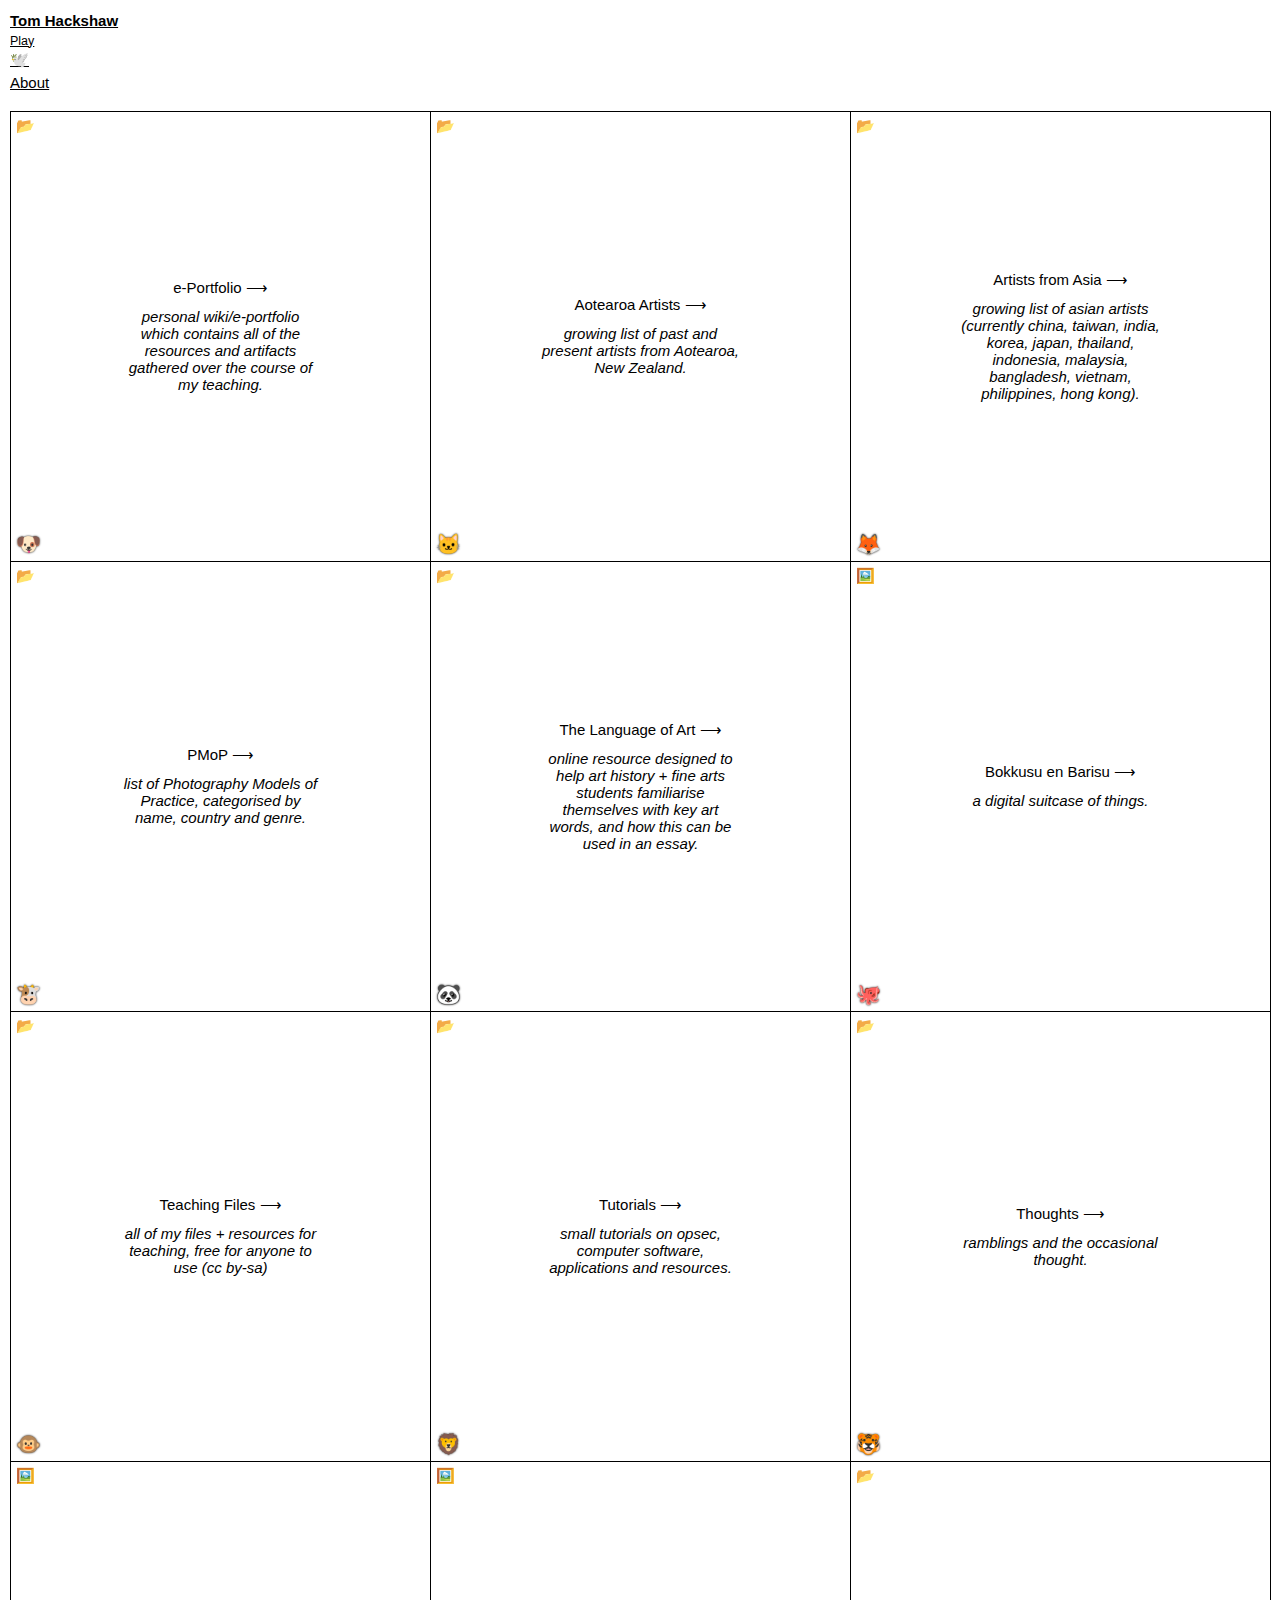
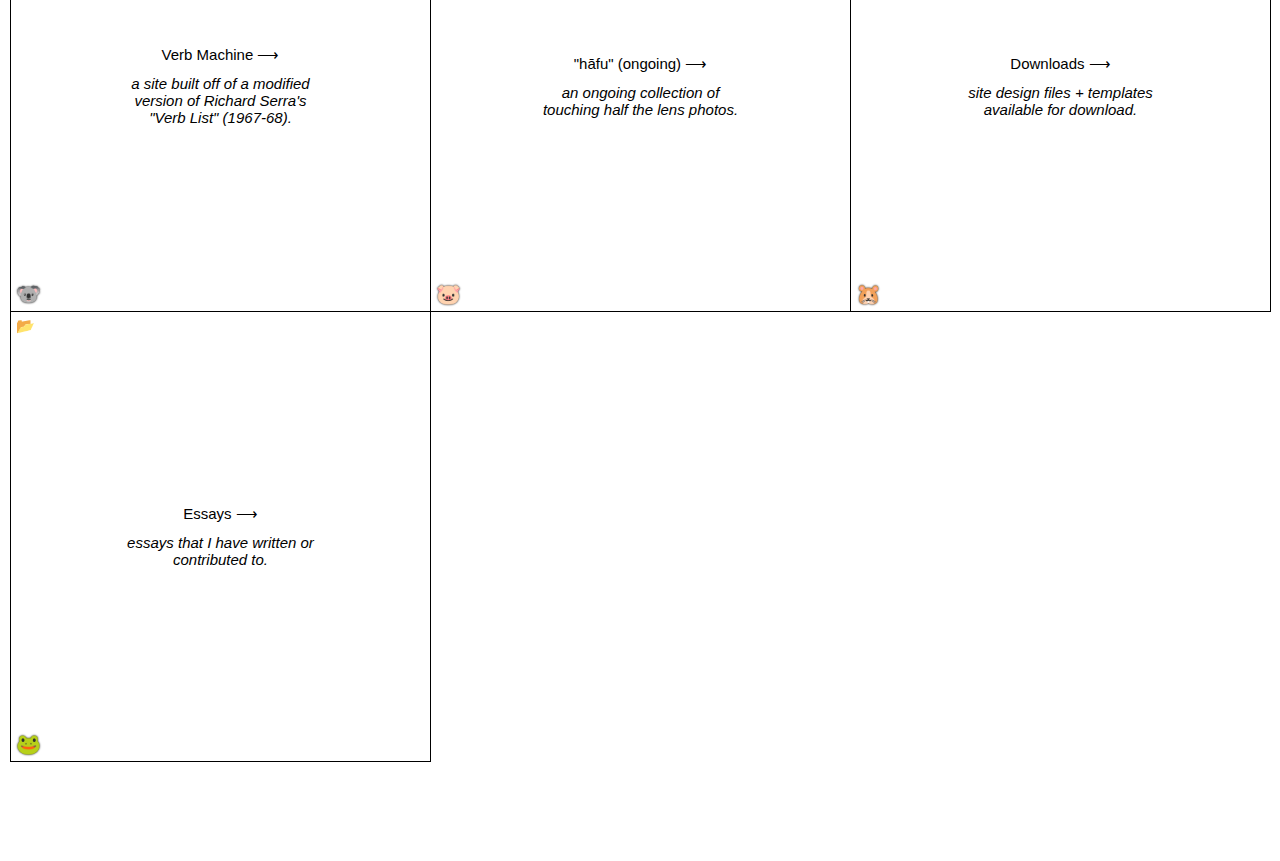
<file: index.html>
<!DOCTYPE html lang="en-GB">
<head>
  <meta charset="utf8" />
  <meta name="msvalidate.01" content="6F8B9658A3BC5775E2F116162AF518EE" />
  <title>Tom</title>
  <meta name="viewport" content="width=device-width">
  <meta name="description" content="Personal website of Tom Hackshaw">
  <meta name="theme-color" content="#fff">
  <link rel="stylesheet" href="/main.css" />
  <link rel="stylesheet" href="/header.css"
  <a rel="me" href="https://mastodon.social/@tomupom"></a>
</head>

<body>

  <div class="sidebar">
    <p><a href="/mimi"><b>Tom Hackshaw</b></a></p>
       <audio id="yourAudio" preload='none'>
    <source src='/Home4.mp3' type='audio/mp3' />
</audio>
	      <small><a href="#" id="audioControl">Play</a></small>
	      <script language="Javascript">
	          ctrl = document.getElementById('audioControl');

ctrl.onclick = function () {

    // Update the Button
    var pause = ctrl.innerHTML === 'Pause';
    ctrl.innerHTML = pause ? 'Play' : 'Pause';

    // Update the Audio
    var method = pause ? 'pause' : 'play';
    yourAudio[method]();

    // Prevent Default Action
    return false;
};
	      </script></p>
    <p><a href="/canary.txt">🕊️</a></p>
    <p><a href="/about">About</a>
  </div>

  <main class="main__wrapper">
    <div class="main__item">
      <div class="main__item_year">📂</div>
      <div class="main__item_type">🐶</div>
      <p>
        <a href="/wiki">e-Portfolio ⟶</a>
      </p>
      <p class="description">personal wiki/e-portfolio which contains all of the resources and artifacts gathered over the course of my teaching.</p>
    </div>

    <div class="main__item">
      <div class="main__item_year">📂</div>
      <div class="main__item_type">🐱</div>
      <p>
        <a href="http://aotearoa.work">Aotearoa Artists ⟶</a>
      </p>
      <p class="description">growing list of past and present artists from Aotearoa, New Zealand.</p>
    </div>

    <div class="main__item">
      <div class="main__item_year">📂</div>
      <div class="main__item_type">🦊</div>
      <p>
        <a href="http://artistsfrom.asia">Artists from Asia ⟶</a>
      </p>
      <p class="description">growing list of asian artists (currently china, taiwan, india, korea, japan, thailand, indonesia, malaysia, bangladesh, vietnam, philippines, hong kong).</p>
    </div>

    <div class="main__item">
      <div class="main__item_year">📂</div>
      <div class="main__item_type">🐮</div>
      <p>
        <a href="https://pmop.xyz">PMoP ⟶</a>
      </p>
      <p class="description">list of Photography Models of Practice, categorised by name, country and genre.</p>
    </div>

    <div class="main__item">
      <div class="main__item_year">📂</div>
      <div class="main__item_type">🐼</div>
      <p>
        <a href="https://the.languageof.art">The Language of Art ⟶</a>
      </p>
      <p class="description">online resource designed to help art history + fine arts students familiarise themselves with key art words, and how this can be used in an essay.</p>
    </div>

    <div class="main__item">
      <div class="main__item_year">🖼️</div>
      <div class="main__item_type">🐙</div>
      <p>
        <a href="https://thac.xyz">Bokkusu en Barisu ⟶</a>
      </p>
      <p class="description">a digital suitcase of things.</p>
    </div>

    <div class="main__item">
      <div class="main__item_year">📂</div>
      <div class="main__item_type">🐵</div>
      <p>
        <a href="https://drive.google.com/drive/folders/1fHuePAHev_YNt0elrq-FEVEySfU2WH23?usp=sharing">Teaching Files ⟶</a>
      </p>
      <p class="description">all of my files + resources for teaching, free for anyone to use (cc by-sa)</p>
    </div>

    <div class="main__item">
      <div class="main__item_year">📂</div>
      <div class="main__item_type">🦁</div>
      <p>
        <a href="/tutorials">Tutorials ⟶</a>
      </p>
      <p class="description">small tutorials on opsec, computer software, applications and resources.</p>
    </div>

    <div class="main__item">
      <div class="main__item_year">📂</div>
      <div class="main__item_type">🐯</div>
      <p>
        <a href="https://listed.to/@thac408">Thoughts ⟶</a>
      </p>
      <p class="description">ramblings and the occasional thought.</p>
    </div>

    <div class="main__item">
      <div class="main__item_year">🖼️</div>
      <div class="main__item_type">🐨</div>
      <p>
        <a href="https://serra.today">Verb Machine ⟶</a>
      </p>
      <p class="description">a site built off of a modified version of Richard Serra's "Verb List" (1967-68).</p>
    </div>

    <div class="main__item">
      <div class="main__item_year">🖼️</div>
      <div class="main__item_type">🐷</div>
      <p>
        <a href="/touch">"hāfu" (ongoing) ⟶</a>
      </p>
      <p class="description">an ongoing collection of touching half the lens photos.</p>
    </div>

    <div class="main__item">
      <div class="main__item_year">📂</div>
      <div class="main__item_type">🐹</div>
      <p>
        <a href="/downloads">Downloads ⟶</a>
      </p>
      <p class="description">site design files + templates available for download.</p>
    </div>

  <div class="main__item">
    <div class="main__item_year">📂</div>
    <div class="main__item_type">🐸</div>
    <p>
      <a href="https://osf.io/preprints/socarxiv/g6ke9">Essays ⟶</a>
    </p>
    <p class="description">essays that I have written or contributed to.</p>
  </div>
</main>

  <script src="/mains.js" async></script>
  <script src="//instant.page/1.2.2" type="module" integrity="sha384-2xV8M5griQmzyiY3CDqh1dn4z3llDVqZDqzjzcY+jCBCk/a5fXJmuZ/40JJAPeoU"></script>
</body>
</html>
</file>
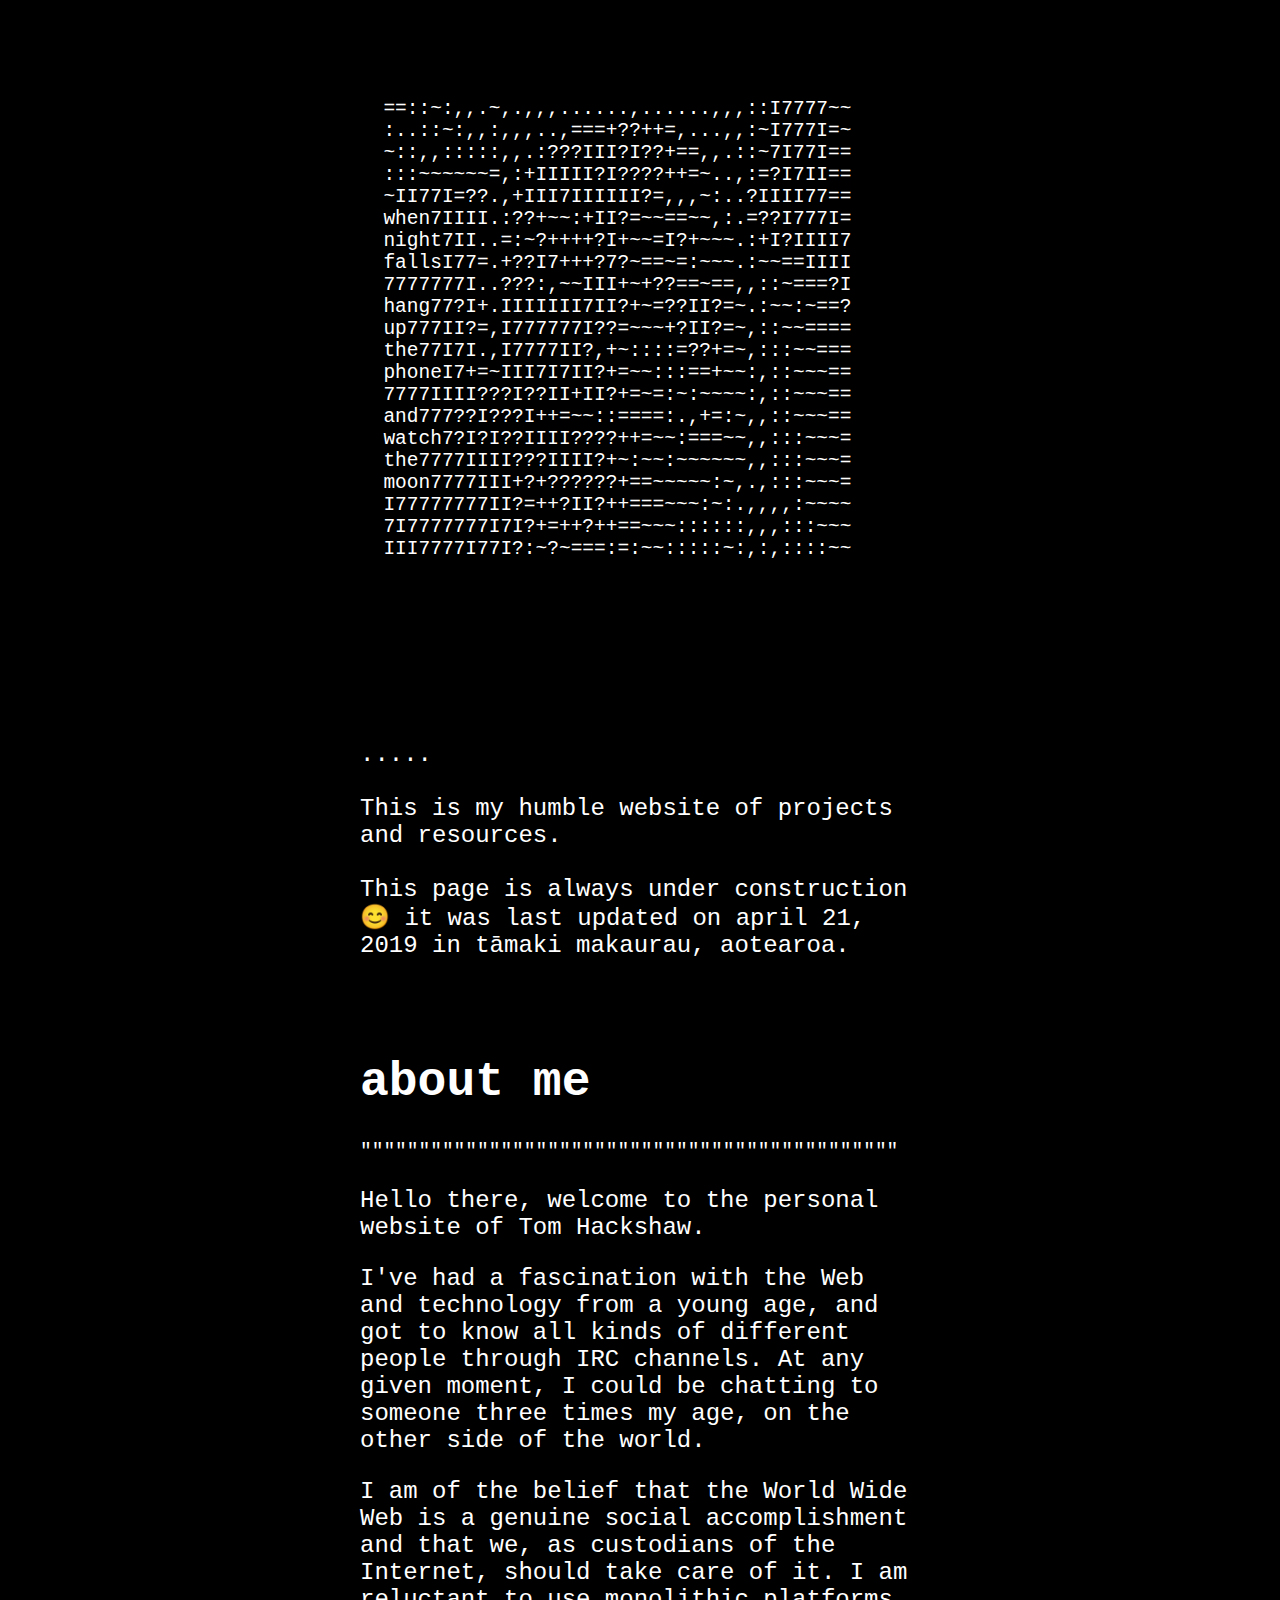
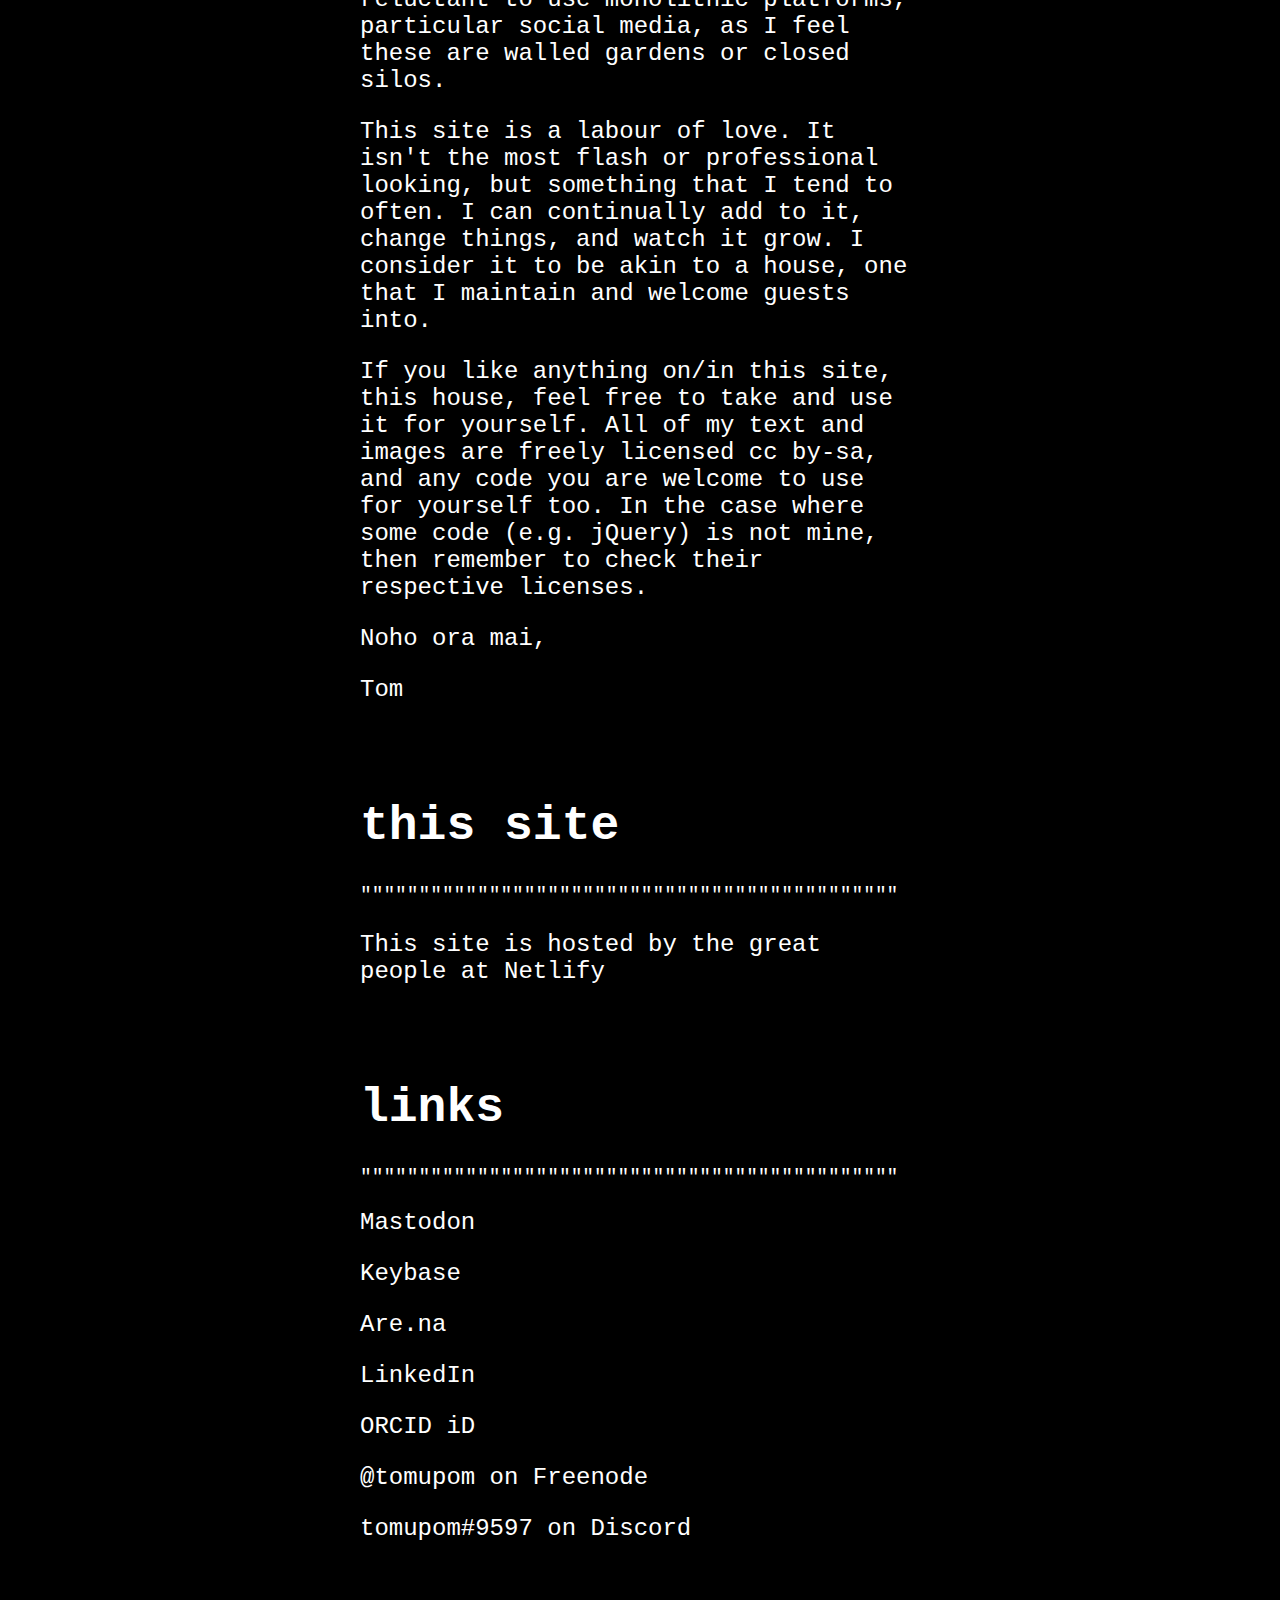
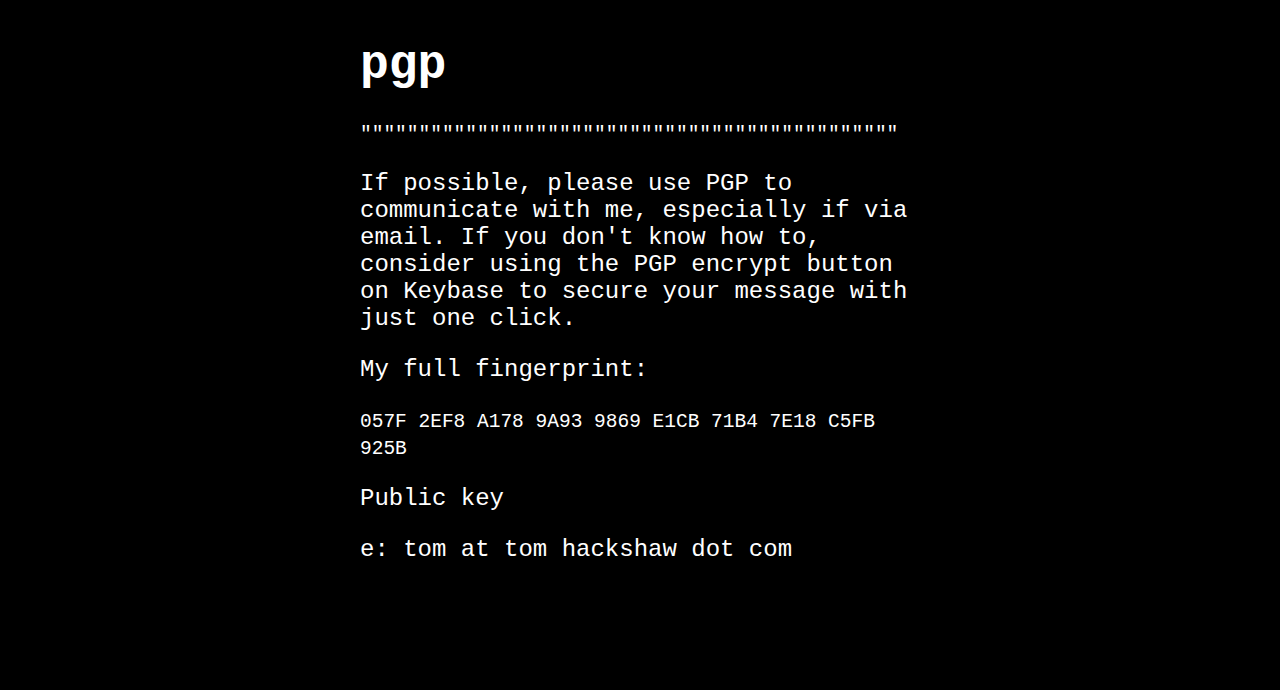
<file: about.html>
<!DOCTYPE html>
<html>

<head>
  <title>About - Tom Hackshaw</title>
  <link rel="stylesheet" href="/style.css" />
  <meta name="viewport" content="width=device-width,initial-scale=1.0">
  <meta charset="utf-8" />
</head>

<body>

<div id="everything">
  <br><br>
<pre>
  ==::~:,,.~,.,,,......,......,,,::I7777~~
  :..::~:,,:,,,..,===+??++=,...,,:~I777I=~
  ~::,,:::::,,.:???III?I??+==,,.::~7I77I==
  :::~~~~~~=,:+IIIII?I????++=~..,:=?I7II==
  ~II77I=??.,+III7IIIIII?=,,,~:..?IIII77==
  when7IIII.:??+~~:+II?=~~==~~,:.=??I777I=
  night7II..=:~?++++?I+~~=I?+~~~.:+I?IIII7
  fallsI77=.+??I7+++?7?~==~=:~~~.:~~==IIII
  7777777I..???:,~~III+~+??==~==,,::~===?I
  hang77?I+.IIIIIII7II?+~=??II?=~.:~~:~==?
  up777II?=,I777777I??=~~~+?II?=~,::~~====
  the77I7I.,I7777II?,+~::::=??+=~,:::~~===
  phoneI7+=~III7I7II?+=~~:::==+~~:,::~~~==
  7777IIII???I??II+II?+=~=:~:~~~~:,::~~~==
  and777??I???I++=~~::====:.,+=:~,,::~~~==
  watch7?I?I??IIII????++=~~:===~~,,:::~~~=
  the7777IIII???IIII?+~:~~:~~~~~~,,:::~~~=
  moon7777III+?+??????+==~~~~~:~,.,:::~~~=
  I77777777II?=++?II?++===~~~:~:.,,,,:~~~~
  7I7777777I7I?+=++?++==~~~::::::,,,:::~~~
  III7777I77I?:~?~===:=:~~:::::~:,:,::::~~
</pre>
<br><br><br><br>

  <br><br>.....<br><br>
  This is my humble website of projects and resources.<br><br>
  This page is always under construction 😊 it was last updated on april 21, 2019 in tāmaki makaurau, aotearoa.

  <h1>about me</h1>
<pre>
""""""""""""""""""""""""""""""""""""""""""""""
</pre>

<p>
Hello there, welcome to the personal website of Tom Hackshaw.</p>
<p>I've had a fascination with the Web and technology from a young age, and got to know all kinds of different people through IRC channels. At any given moment, I could be chatting to someone three times my age, on the other side of the world.</p>
<p>I am of the belief that the World Wide Web is a genuine social accomplishment and that we, as custodians of the Internet, should take care of it. I am reluctant to use monolithic platforms, particular social media, as I feel these are walled gardens or closed silos.</p>
<p>This site is a labour of love. It isn't the most flash or professional looking, but something that I tend to often. I can continually add to it, change things, and watch it grow. I consider it to be akin to a house, one that I maintain and welcome guests into.</p>
<p>If you like anything on/in this site, this house, feel free to take and use it for yourself. All of my text and images are freely licensed cc by-sa, and any code you are welcome to use for yourself too. In the case where some code (e.g. jQuery) is not mine, then remember to check their respective licenses.</p>


<p>Noho ora mai,</p>
<p>Tom</p>

  <h1>this site</h1>
<pre>
""""""""""""""""""""""""""""""""""""""""""""""
</pre>

<p>This site is hosted by the great people at <a href="https://www.netlify.com/about/">Netlify</a></p>

  <h1>links</h1>
<pre>
""""""""""""""""""""""""""""""""""""""""""""""
</pre>
<ul>
  <li><a href="https://mastodon.social/@tomupom">Mastodon</a></li>
  <li><a href="https://keybase.io/tomupom">Keybase</a></li>
  <li><a href="https://are.na/tom">Are.na</a></li>
  <li><a href="https://www.linkedin.com/in/tomhackshaw/">LinkedIn</a></li>
  <li><a href="https://orcid.org/0000-0002-4112-5665">ORCID iD</a></li>
  <li><a href="https://webchat.freenode.net/">@tomupom</a> on Freenode</li>
  <li><a href="https://discord.gg/"></a>tomupom#9597 on Discord</li>
</ul>

  <h1>pgp</h1>
<pre>
""""""""""""""""""""""""""""""""""""""""""""""
</pre>

<p>If possible, please use PGP to communicate with me, especially if via email. If you don't know how to, consider using the <a href="https://keybase.io/encrypt#tomupom">PGP encrypt</a> button on Keybase to secure your message with just one click.</p>
<p>My full fingerprint:</p><code>057F 2EF8 A178 9A93 9869 E1CB 71B4 7E18 C5FB 925B</code>

<p><a href="https://keybase.io/tomupom/pgp_keys.asc?fingerprint=057f2ef8a1789a939869e1cb71b47e18c5fb925b">Public key</a></p>

<p>
e: tom at tom hackshaw dot com
</p>

</body>

</html>
</file>
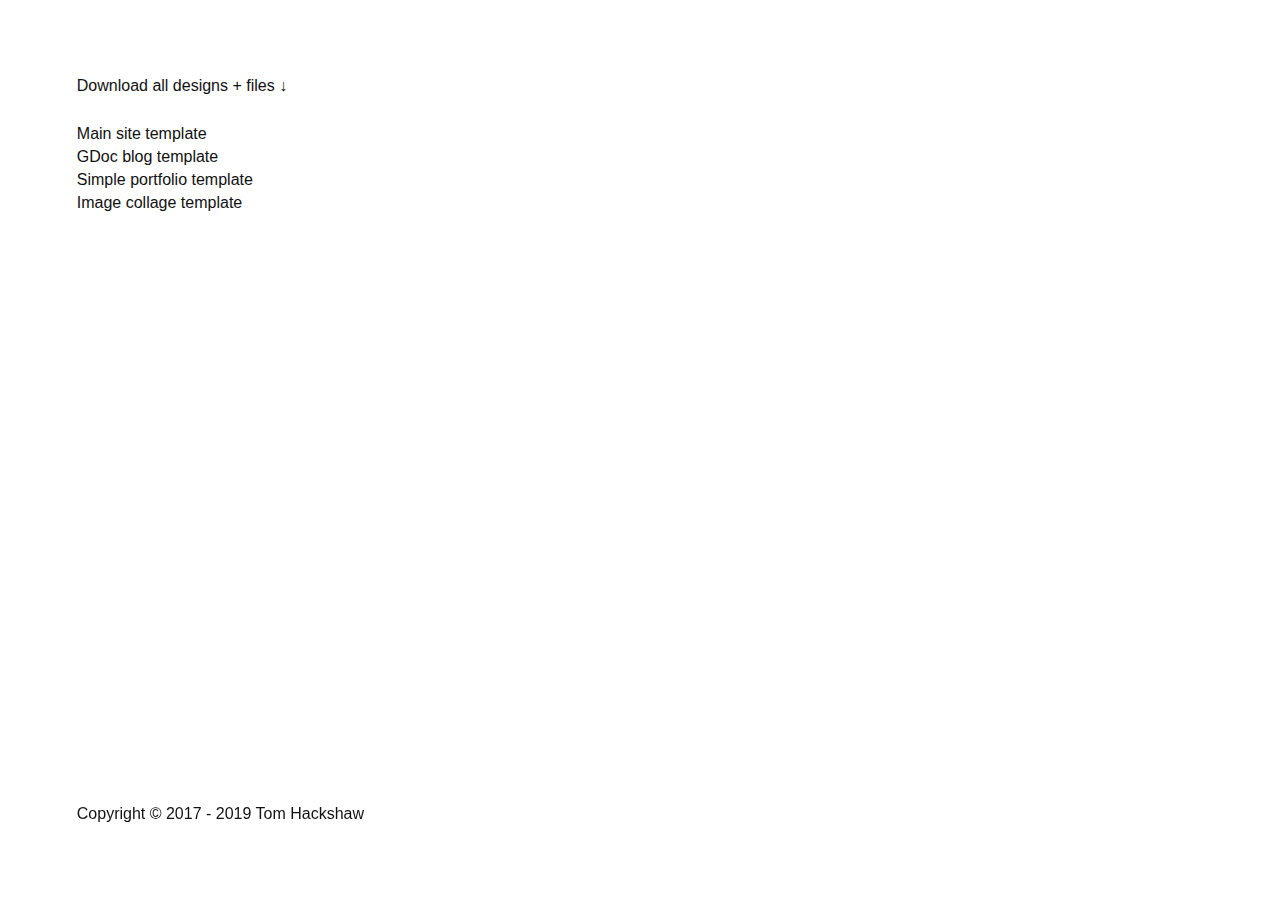
<file: downloads.html>
<!DOCTYPE html>
<html>
  <head>
    <meta content="width=device-width, initial-scale=1.0, user-scalable=0, minimum-scale=1.0, maximum-scale=1.0" name="viewport">
    <title>Downloads - Tom</title>
  </head>
  <link href="/downloads.css" rel="stylesheet" type="text/css">
  <body>
    <div class="layout">
      <a href="/" class="link-download">Download all designs + files ↓</a>
      <ul>
        <li><a class="title title-folder" href="/">Main site template</a></li>
        <li><a class="title title-folder" href="https://tomupom.keybase.pub/Download%20files/GDoc%20blog%20CMS.zip">GDoc blog template</a></li>
        <li><a class="title title-folder" href="/">Simple portfolio template</a></li>
        <li><a class="title title-folder" href="/">Image collage template</a></li>
      </ul>
    </div>
    <a class="contact-link" href="//creativecommons.org/licenses/by-sa/4.0/">Copyright © 2017 - 2019 Tom Hackshaw </a>
</html>
</file>
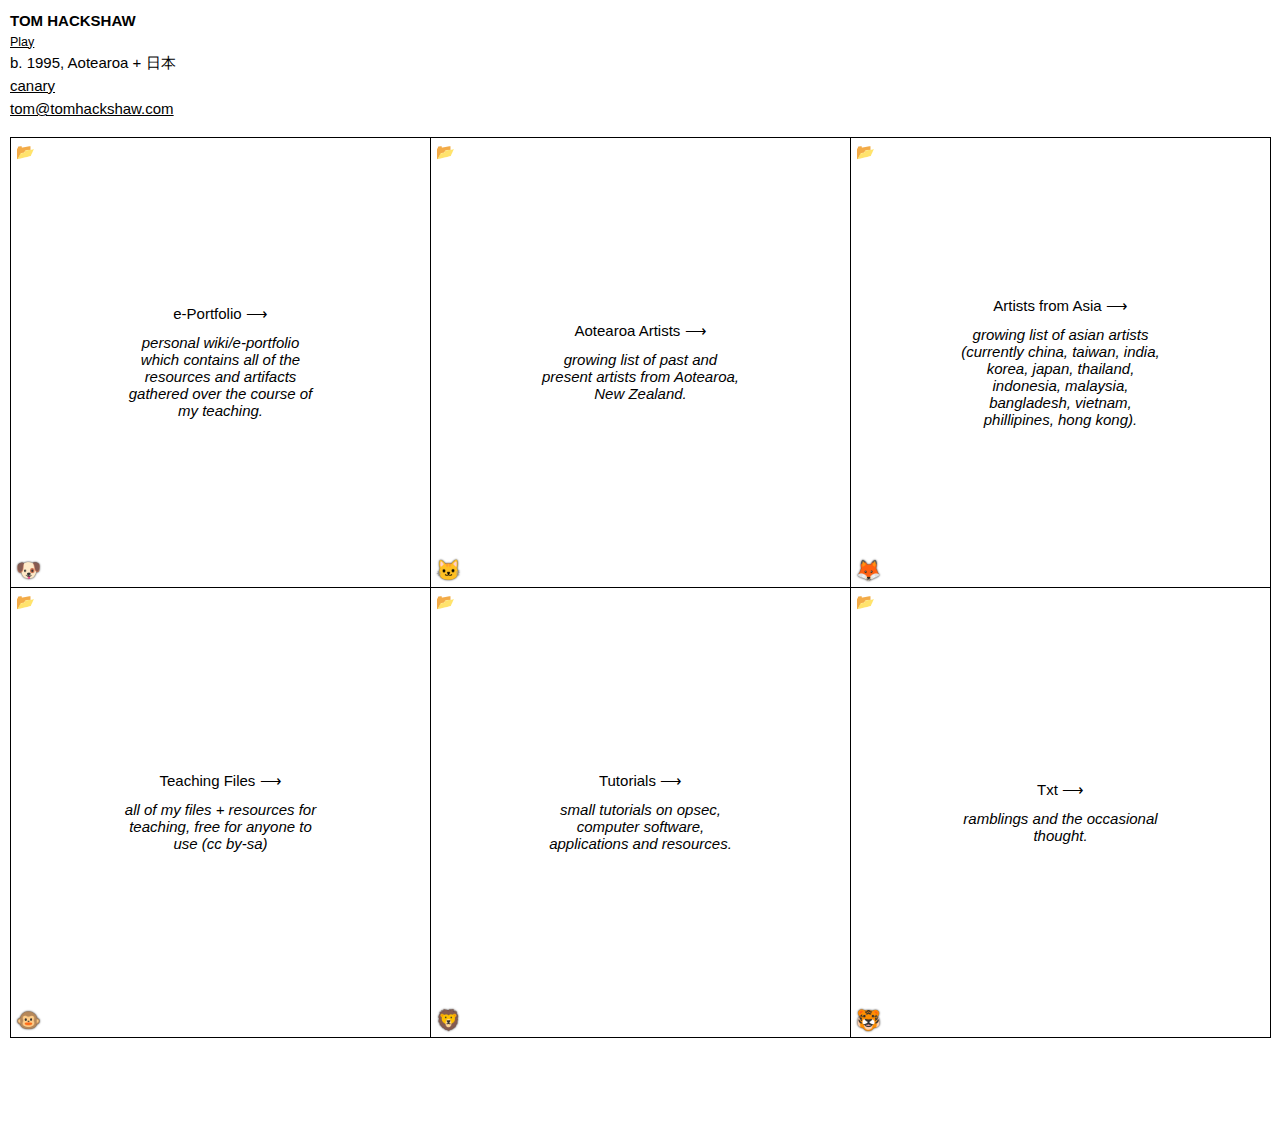
<file: index2.html>
<!DOCTYPE html lang="en">
<head>
  <meta charset="utf8" />
  <title>Tom</title>
  <meta name="viewport" content="width=device-width">
  <meta name="description" content="Personal website of Tom Hackshaw">
  <meta name="theme-color" content="#fff">
  <link rel="stylesheet" href="/main.css" />
</head>

<body>

  <div class="sidebar">
    <p><b>TOM HACKSHAW</b> <audio id="yourAudio" preload='none'>
    <source src='/pepeha-tom.mp3' type='audio/mp3' />
</audio>
	      <small><a href="#" id="audioControl">Play</a></small>
	      <script language="Javascript">
	          ctrl = document.getElementById('audioControl');

ctrl.onclick = function () {

    // Update the Button
    var pause = ctrl.innerHTML === 'Pause';
    ctrl.innerHTML = pause ? 'Play' : 'Pause';

    // Update the Audio
    var method = pause ? 'pause' : 'play';
    yourAudio[method]();

    // Prevent Default Action
    return false;
};
	      </script></p>
    <p>b. 1995, Aotearoa + 日本</p>
    <p><a href="/canary.txt">canary</a>
    <script type="text/javascript">

emailE='tomhackshaw.com'
emailE=('tom' + '@' + emailE)
document.write('<a href="mailto:' + emailE + '">' + emailE + '</a>')

</script>

<noscript>
    <em>I'm sorry, I've hidden my email using JS to stop spammer.<br>
    Please enable JavaScript to contact me, or email my first name at my full name.</em>
</noscript>
      
    </p>
  </div>

  <main class="main__wrapper">
    <div class="main__item">
      <div class="main__item_year">📂</div>
      <div class="main__item_type">🐶</div>
      <p>
        <a href="/wiki" target="blank">e-Portfolio ⟶</a>
      </p>
      <p class="description">personal wiki/e-portfolio which contains all of the resources and artifacts gathered over the course of my teaching.</p>
    </div>

    <div class="main__item">
      <div class="main__item_year">📂</div>
      <div class="main__item_type">🐱</div>
      <p>
        <a href="http://aotearoa.work" target="blank">Aotearoa Artists ⟶</a>
      </p>
      <p class="description">growing list of past and present artists from Aotearoa, New Zealand.</p>
    </div>

    <div class="main__item">
      <div class="main__item_year">📂</div>
      <div class="main__item_type">🦊</div>
      <p>
        <a href="/aadb" target="blank">Artists from Asia ⟶</a>
      </p>
      <p class="description">growing list of asian artists (currently china, taiwan, india, korea, japan, thailand, indonesia, malaysia, bangladesh, vietnam, phillipines, hong kong).</p>
    </div>

    <div class="main__item">
      <div class="main__item_year">📂</div>
      <div class="main__item_type">🐵</div>
      <p>
        <a href="https://drive.google.com/drive/folders/1fHuePAHev_YNt0elrq-FEVEySfU2WH23?usp=sharing" target="blank">Teaching Files ⟶</a>
      </p>
      <p class="description">all of my files + resources for teaching, free for anyone to use (cc by-sa)</p>
    </div>
    
    <div class="main__item">
      <div class="main__item_year">📂</div>
      <div class="main__item_type">🦁</div>
      <p>
        <a href="/tutorials" target="blank">Tutorials ⟶</a>
      </p>
      <p class="description">small tutorials on opsec, computer software, applications and resources.</p>
    </div>
    
    
    <div class="main__item">
      <div class="main__item_year">📂</div>
      <div class="main__item_type">🐯</div>
      <p>
        <a href="https://listed.to/@thac408" target="blank">Txt ⟶</a>
      </p>
      <p class="description">ramblings and the occasional thought.</p>
    </div>

  </main>

  <script src="/mains.js" async></script>
</body>

</html>
</file>
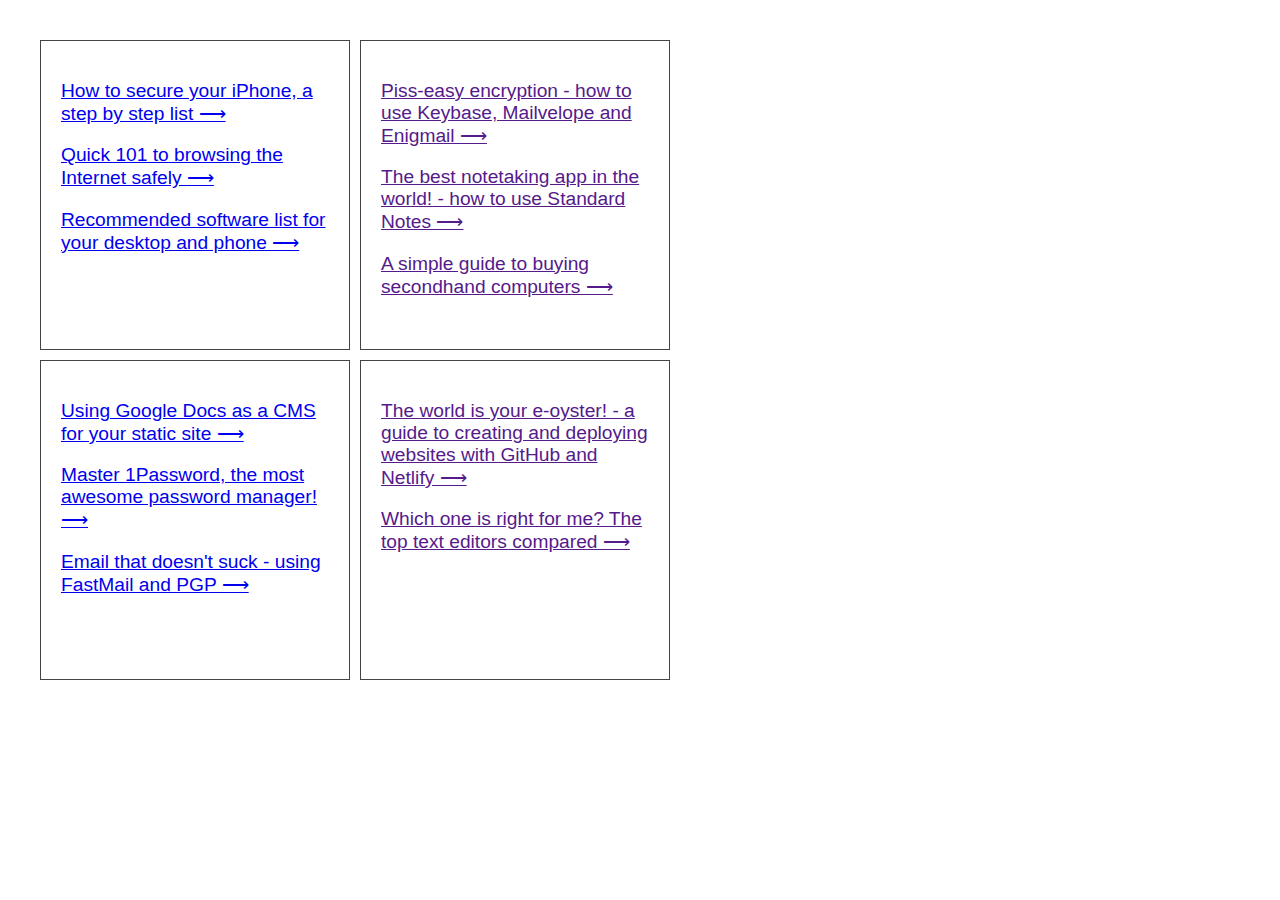
<file: tutorials.html>
<!DOCTYPE html>
<html>
  <head>
    <title>Tutorials - Tom</title>
    <meta charset="utf-8">
    <style>
body {
  margin: 40px;
  font: 80% Arial, Helvetica, sans-serif;

}

.wrapper {
  display: grid;
  grid-gap: 10px;
  grid-template-columns:  repeat(6, 150px);
  grid-template-rows: repeat( 4, 150px);
  background-color: #fff;
  color: #444;
}

.box {
  border: 1px solid #444;
  padding: 20px;
  font-size: 150%;
}

.a {
  grid-column: 1 / 3;
  grid-row: 1 / 3;
  justify-self: stretch;
}

.b {
  grid-column: 3 / 5;
  grid-row: 1 / 3;
  justify-self: end;
}

.c {
  grid-column: 1 / 3;
  grid-row: 3 /  6;
  justify-self: start;
}

.d {
  grid-column: 3 / 5;
  grid-row: 3 / 6;
  justify-self: center;
}

.e {
  grid-column: 5 / 7;
  grid-row: 1 / 6;
  align-self: stretch;
}





   </style>
</head>

 <body>

<div class="wrapper">
  <div class="box a">
        <p>
      <a href="https://listed.standardnotes.org/@thac408/4933/brief-notes-on-opsec-re-phones">How to secure your iPhone, a step by step list ⟶</a>
    </p>

    <p>
  <a href="https://listed.standardnotes.org/@thac408/4934/quick-101-to-browsing-the-internet-safely">Quick 101 to browsing the Internet safely ⟶</a>
</p>

<p>
  <a href="/">Recommended software list for your desktop and phone ⟶</a>
</p>

  </div>
  <div class="box b">
    <p>
      <a href="">Piss-easy encryption - how to use Keybase, Mailvelope and Enigmail ⟶</a>
    </p>

    <p>
      <a href="">The best notetaking app in the world! - how to use Standard Notes ⟶</a>
    </p>

      <p>
      <a href="">A simple guide to buying secondhand computers ⟶</a>
    </p>
  </div>
  <div class="box c">
    <p>
      <a href="https://listed.standardnotes.org/@thac408/4953/if-you-build-it-they-might-come-using-google-docs-as-a-static-site-cms">Using Google Docs as a CMS for your static site ⟶</a>
    </p>

    <p>
      <a href="/">Master 1Password, the most awesome password manager! ⟶</a>
    </p>

    <p>
      <a href="/">Email that doesn't suck - using FastMail and PGP ⟶</a>
    </p>

  </div>
  <div class="box d">
    <p>
      <a href="">The world is your e-oyster! - a guide to creating and deploying websites with GitHub and Netlify ⟶</a>
    </p>

    <p>
      <a href="">Which one is right for me? The top text editors compared ⟶</a>
    </p>

</div>
</body>
</html>
</file>
<file: main.css>
* {
  box-sizing: border-box;
}

html,
body {
  width: 100%;
  height: auto;
  min-height: 100%;
  margin: 0;
  padding: 0;
  color: black;
}

body {
  font-size: 15px;
  overflow-x: hidden;
  font-family: -apple-system, BlinkMacSystemFont, "Segoe UI", Roboto, Helvetica, Arial, sans-serif, "Apple Color Emoji", "Segoe UI Emoji", "Segoe UI Symbol";
  -webkit-font-smoothing: antialiased;
  -moz-osx-font-smoothing: grayscale;
}

body.friday .friday__doll {
  display: block;
}

table {
  font-size: 12px;
  text-align: left;
}

table th {
  font-weight: normal;
  text-transform: uppercase;
}

@keyframes zoomOut {
  from {
    transform: translate3d(0, 0, 0);
  }

  to {
    transform: translate3d(0, 0, -100000px);
  }
}

a {
  transition: all 0.2s ease;
  display: block;
  border-bottom: 1px solid transparent;
}

a.mail {
  display: inline;
}

.upper {
  text-transform: uppercase;
}

.sidebar {
  margin: 10px 10px 15px 10px;
}

.sidebar p {
  margin: 0;
  line-height: 1.5;
}

.sidebar a {
  color: black;
}

.sidebar a:hover {
  border-bottom: 1px solid transparent;
}

a:hover {
  border-bottom: 1px solid black;
}

.main__wrapper {
  display: grid;
  grid-gap: 0;
  width: calc(100% - 20px);
  margin-left: 10px;
  grid-template-columns: repeat(1, 1fr);
  grid-auto-rows: 50vh;
  padding-bottom: 100px;

}

.centered__row {
  width: calc(100% - 20px);
  margin: 50px 10;
  border: 1px solid black;
  display: block;
  padding: 50px 20px;
}

.centered__row ul li {
  display: block;
  text-align: left;
}

.centered__row.music__row ul li::after {
  content: ''
}


.centered__row h2 {
  font-weight: normal;
  text-transform: uppercase;
  font-size: 14px;
}


@media (min-width: 813px) {
  .main__wrapper {
    grid-template-columns: repeat(2, 1fr);
  }
}



@media (min-width: 1020px) {
  .main__wrapper {
    grid-template-columns: repeat(3, 1fr);
  }
}

.main__wrapper>div.main__item {
  border: 1px solid black;

  margin: 0 -1px -1px 0;
  display: flex;
  align-items: center;
  justify-content: center;
}

.main__item {

  position: relative;
  text-align: center;
  flex-direction: column;
}

.main__item p {
  max-width: 200px;
  margin: 5px;
}

.main__item p.description {
  font-style: italic;
}

.main__item p a {
  text-decoration: none;
  color: inherit;
}

.main__item.full {
  width: 100%;
  align-items: center;
}

.main__item.high {
  height: 25vh;
}

.main__item.full p {
  width: 90%;
  margin: 0 auto;
  max-width: 500px;
}

.main__item.half {
  width: 100%;
  align-items: center;
}

.main__item_year {
  position: absolute;
  top: 5px;
  left: 5px;
}

.main__item_type {
  position: absolute;
  bottom: 5px;
  left: 5px;
  text-transform: uppercase;
  font-size: 20px;
  text-shadow: 0 0 2px black;
}

hr {
  display: block;
  margin-top: 0.5em;
  margin-bottom: 0.5em;
  margin-left: auto;
  margin-right: auto;
  border-style: inset;
  border-width: 1px;
}

ul {
  text-align: center;
  margin: 0 auto;
  list-style-type: none;
  padding: 0;
}

ul a {
  color: inherit;
}

.award {
  position: fixed;
  transform: translate3d(0, 0, 0) rotate(30deg);
  top: 20px;
  right: 20px;
  width: 80px;
  height: 80px;
  text-align: center;
  z-index: 99;
  font-size: 10px;
  background: black;
  color: white;
  display: flex;
  align-items: center;
  justify-content: center;
  border-radius: 50%;
}

.award a {
  color: white;
  text-decoration: none;
}

.bleed {
  position: relative;
  z-index: 3;
}

.bleed.end {
  margin-top: 100px;
}

.bleed img {
  width: 100%;
  width: 100vw;
  opacity: 0;
  transition: opacity 0.3s linear;
}

.bleed img.loaded {
  opacity: 1;
}

.friday__doll {
  position: fixed;
  bottom: 20px;
  right: 10px;
  text-align: center;
  z-index: 99;
  display: none;
}

.friday__doll p {
  text-transform: uppercase;
  font-size: 10px;
  margin: 0;
}

.friday__doll img {
  width: 50px;
}
</file>
<file: style.css>
body {
  font-size: 1.5em;
  font-family: "Source Sans Pro", monospace;
  margin: 0;
  color: #fff;
  overflow-x: hidden;
  background-color: #000;
}

li {
  margin-bottom: 1em;
}

#everything {
  max-width: 35rem;
  margin: 1em auto;
  padding: 0 0.5em;
}

.stage {
  margin: 1em 0.25em;
  margin-bottom: 4em;
}

h1, h2, h3, h4, h5, h6 {
  /* font-weight: normal; */
}

h1 {
  /* font-weight: normal; */
  margin-top: 2em;
  /* text-transform: uppercase; */
  /* font-size: 1em; */
  /* border-bottom: 1px solid black; */
  /* padding-bottom: 0.5em; */
}

.group {
  background: black;
  font-family: monospace;
  max-width: 47em;
  padding: 1em;
  padding-bottom: 2em;
  color: white;
  margin-top: 4em;
}

.group a {
  color: white;
}

a.button {
  text-decoration: none;
  border: 1px solid blue;
  padding: 0.75em 1em;
  display: inline-block;
  margin-bottom: 0.5em;
}

a.button:visited {
  color: white;
  border-color: purple;
}

.spacer {
  height: 10rem;
}

a.home {
  text-decoration: none;
  color: white;
}
a {
  color: #fff;
  text-decoration: none;
}
a:hover {
  text-decoration: underline;
}

ul, li {
  margin-left: 0;
  padding-left: 0;
  list-style-type: none;
  color: white;
}

ul {
  margin: 0;
  color: white;
}

ol li {
  list-style-type: lower-alpha;
}

@media screen and (max-width: 550px) {

  body {
    font-size: 3.5vw;
  }

}
</file>
<file: downloads.css>
body {
  text-rendering: optimizeLegibility;
  -webkit-overflow-scrolling: touch;
  -webkit-font-smoothing: antialiased;
  margin: 0;
  padding: 0;
  color: #111;
  font-size: 16px;
  font-family: -apple-system, BlinkMacSystemFont, "Segoe UI", Roboto, Helvetica, Arial, sans-serif, "Apple Color Emoji", "Segoe UI Emoji", "Segoe UI Symbol";
}
ul {
  list-style: none;
  padding: 0;
  margin: 0;
}
li {
  -ms-box-orient: horizontal;
  display: -webkit-box;
  display: -moz-box;
  display: -ms-flexbox;
  display: -moz-flex;
  display: -webkit-flex;
  display: flex;

  -ms-flex-wrap: wrap;
  flex-wrap: wrap;
  -webkit-flex-wrap: wrap;

  // -webkit-box-pack: space-between;
  // -ms-flex-pack: space-between;
  // justify-content: space-between;

  -webkit-box-align: center;
  -ms-flex-align: center;
  align-items: center;

  margin-bottom: 15px;
}
.title-folder {
  width: 100%;
}
.item-media {
  padding-bottom: 15px;
  border-bottom: 1px solid #111;
}
.contact-link {
  position: fixed;
  left: 0; bottom: 0;
  padding: 6%;
}
a {
  color: #111;
  text-decoration: none;
}
a:hover {
  text-decoration: underline;
}
video {
  display: block;
  width: 100%;
}
.layout {
  padding: 6%;
  max-width: 620px;
  position: relative;
  z-index: 1;
}
.link-download {
  display: none;
  margin-bottom: 30px;
}
.breadcrumbs {
  margin-bottom: 30px;
}
.breadcrumbs a {
  text-decoration: underline;
}
.image {
  margin: 15px 0;
}
.image img {
  display: block;
  width: 100%;
}
button {
  border: 0;
  background: transparent;
  cursor: pointer;
  padding: 0;
  font-size: 1em;
  outline: none;
}
input {
  outline: none;
}
button:hover {
  text-decoration: underline;
}
button.active {
  text-decoration: underline;
}
.txt {
  margin-bottom: 15px;
}
.audio {
  margin-bottom: 15px;
}
.audio video {
  margin-bottom: 5px;
}
.audio > span,
.audio > button,
.audio > a {
  display: inline-block;
  vertical-align: middle;
}
.audio .time {
  margin-right: 15px;
  text-align: right;
  width: 92px;
}
.audio > button {
  text-align: left;
  width: 53px;
  margin-right: 15px;
}
.audio input {
  width: 100%;
}
iframe {
  width: 100%;
}
canvas {
  display: block;
  position: fixed;
  left: 0; top: 0;
  width: 100%; height: 100%;
  z-index: 0;
}
.item-media .title {
  width: 100%;
  margin-bottom: 5px;
}
.item-media .button-play {
  width: 53px;
  text-align: left;
  margin-right: 20px;
}
.item-media .duration {
  width: 50px;
  margin-right: 20px;
}
.item-media .time {
  opacity: 0;
  text-align: right;
  width: 55px;
}
.item-media video {
  display: none;
  margin-top: 10px;
}
.item-media .timeline {
  display: none;

  width: 100%;
}
.item-media.active .timeline {
  display: block;
}
.item-media.active .time {
  opacity: 1;
}
.item-media.active video {
  display: block;
}
@media only screen and (min-width: 760px) {
  .link-download {
    display: inline-block;
  }
  .item-media .title {
    order: 2;
    -webkit-order: 2;
    width: 65%;
    margin-bottom: 0;
  }
  .item-media .button-play {
    order: 1;
    -webkit-order: 1;
  }
  .item-media .time {
    order: 3;
    -webkit-order: 3;
  }
  .item-media .duration {
    order: 4;
    -webkit-order: 4;
  }
  .item-media .button-download {
    order: 5;
    -webkit-order: 5;
  }
  .item-media video {
    order: 6;
    -webkit-order: 6;
  }
  .item-media .timeline {
    order: 7;
    -webkit-order: 7;
  }
  li {
    margin-bottom: 5px;
  }
  .item-media {
    padding: 0;
    border: 0;
  }
  .audio > button {
    width: 79%;
    margin-right: 0;
  }
}
</file>
